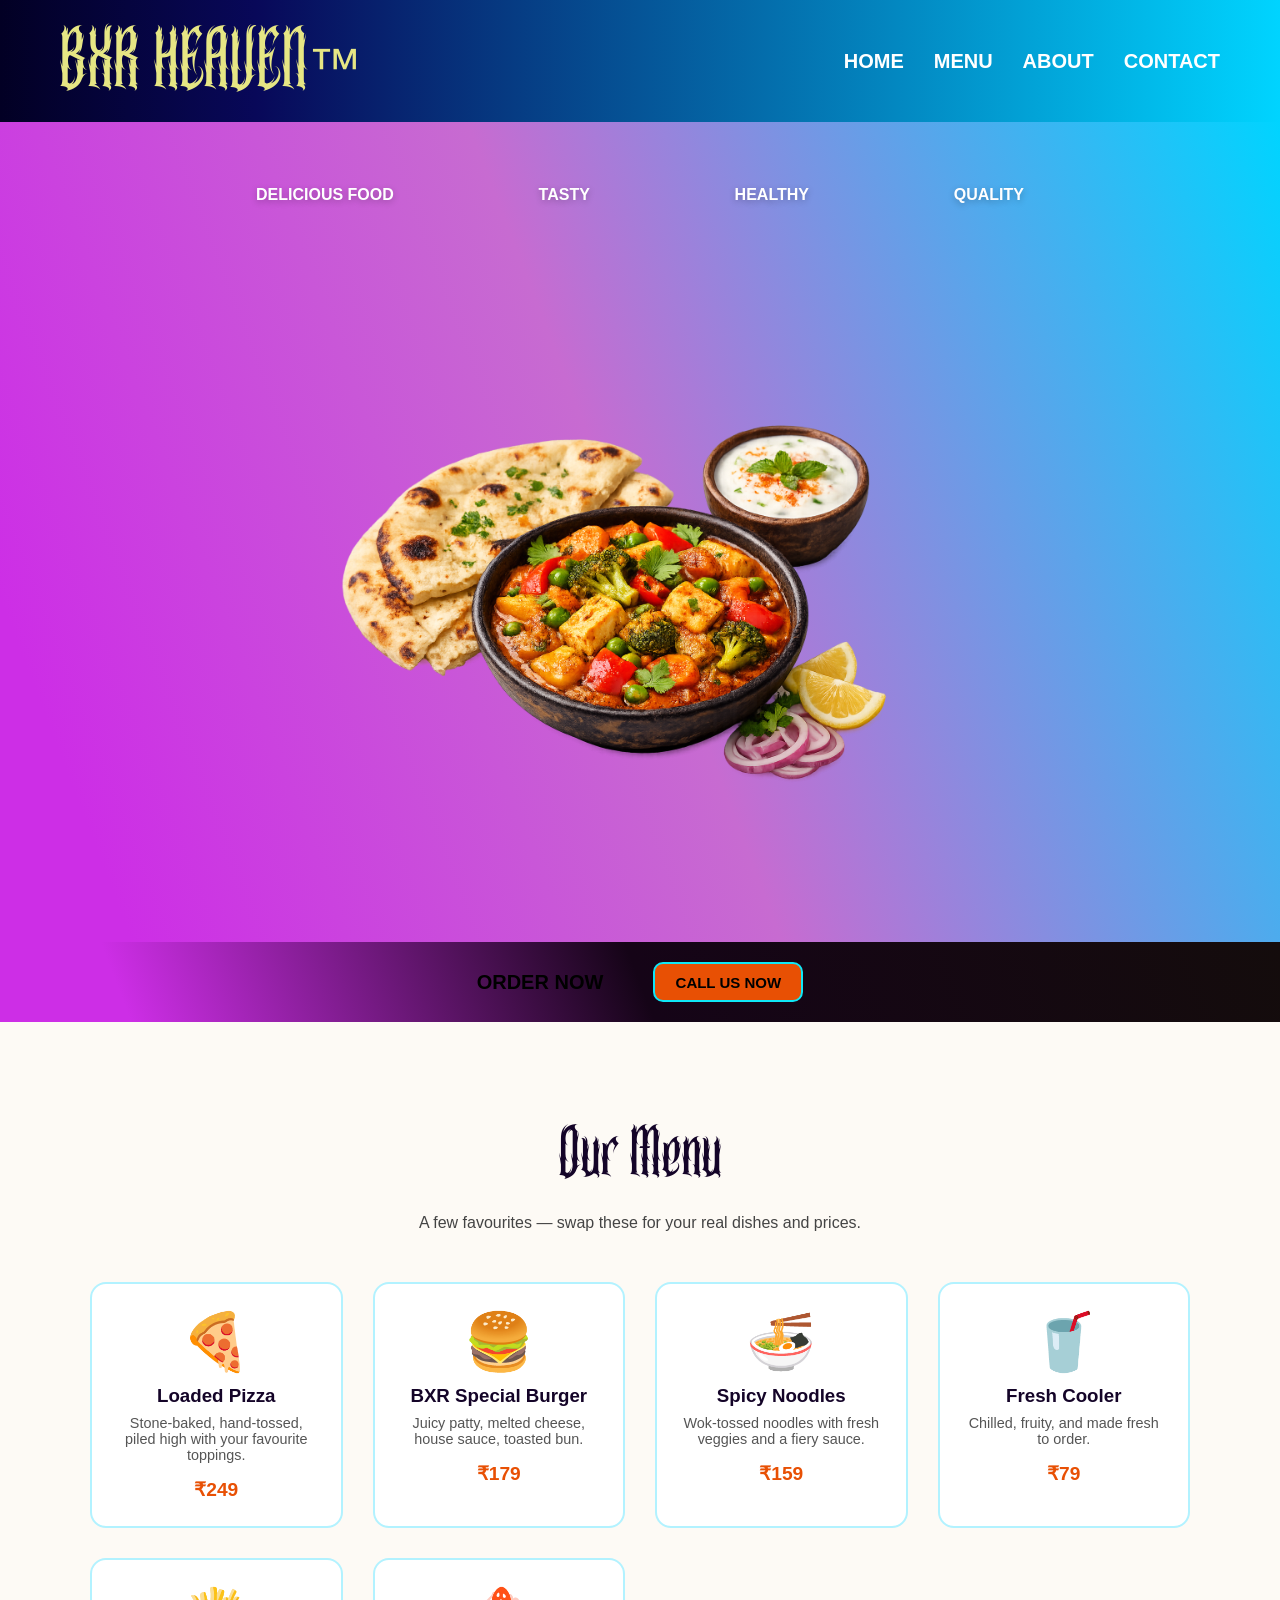
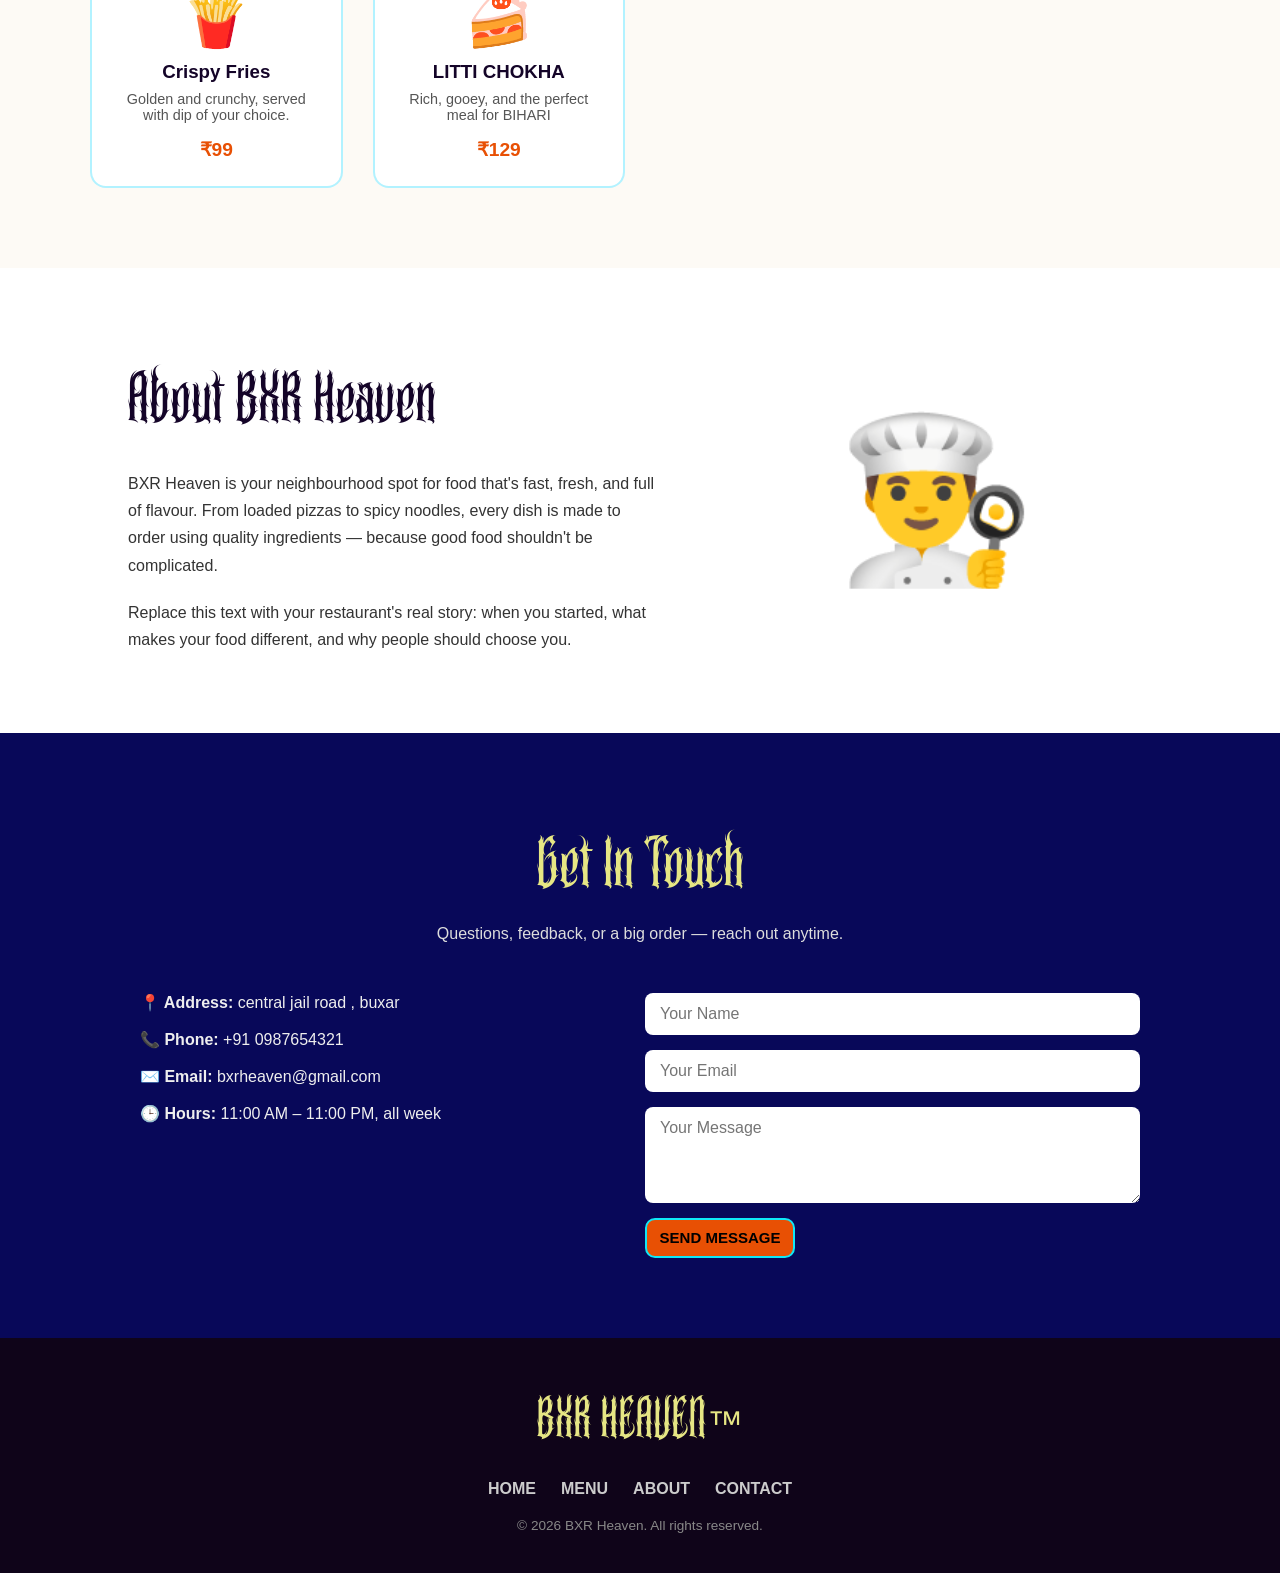
<file: index.html>
<!DOCTYPE html>
<html lang="en">

<head>
    <meta charset="UTF-8">
    <meta name="viewport" content="width=device-width, initial-scale=1.0">
    <title>BXR HEAVEN — Delicious Food, Delivered</title>
    <link rel="stylesheet" href="style.css">
    <link rel="shortcut icon" href="./images/earth1.png" type="image/x-icon">
</head>

<body>

    <!-- ===== NAVBAR ===== -->
    <nav class="navcontainer">
        <ul class="navlist">
            <li>
                <p class="logo">BXR HEAVEN™️</p>
            </li>
            <li class="navlinks">
                <a href="#home">HOME</a>
                <a href="#menu">MENU</a>
                <a href="#about">ABOUT</a>
                <a href="#contact">CONTACT</a>
                
            </li>
        </ul>
    </nav>

    <!-- ===== HERO ===== -->
    <header class="container" id="home">
        <ul class="btn-container">
            <li>DELICIOUS FOOD</li>
            <li>TASTY</li>
            <li>HEALTHY</li>
            <li>QUALITY</li>
        </ul>

        <section class="image">
            <img src="./images/food.png" alt="Signature dish at BXR Heaven">
        </section>

        <ul class="order">
            <li><a href="order.html> 
                <button class= "order-btn" id="order_btn" >ORDER NOW </button>
            </a></li>
            <li><a href="tel:+910987654321"><button class="order-btn">CALL US NOW</button></a></li>
        </ul>
    </header>

    <!-- ===== MENU ===== -->
    <section class="menu-section" id="menu">
        <h2 class="section-title">Our Menu</h2>
        <p class="section-sub">A few favourites — swap these for your real dishes and prices.</p>

        <div class="menu-grid">

            <div class="menu-card">
                <div class="menu-emoji">🍕</div>
                <h3>Loaded Pizza</h3>
                <p>Stone-baked, hand-tossed, piled high with your favourite toppings.</p>
                <span class="menu-price">₹249</span>
            </div>

            <div class="menu-card">
                <div class="menu-emoji">🍔</div>
                <h3>BXR Special Burger</h3>
                <p>Juicy patty, melted cheese, house sauce, toasted bun.</p>
                <span class="menu-price">₹179</span>
            </div>

            <div class="menu-card">
                <div class="menu-emoji">🍜</div>
                <h3>Spicy Noodles</h3>
                <p>Wok-tossed noodles with fresh veggies and a fiery sauce.</p>
                <span class="menu-price">₹159</span>
            </div>

            <div class="menu-card">
                <div class="menu-emoji">🥤</div>
                <h3>Fresh Cooler</h3>
                <p>Chilled, fruity, and made fresh to order.</p>
                <span class="menu-price">₹79</span>
            </div>

            <div class="menu-card">
                <div class="menu-emoji">🍟</div>
                <h3>Crispy Fries</h3>
                <p>Golden and crunchy, served with dip of your choice.</p>
                <span class="menu-price">₹99</span>
            </div>

            <div class="menu-card">
                <div class="menu-emoji">🍰</div>
                <h3>LITTI CHOKHA</h3>
                <p>Rich, gooey, and the perfect meal for BIHARI</p>
                <span class="menu-price">₹129</span>
            </div>

        </div>
    </section>

    <!-- ===== ABOUT ===== -->
    <section class="about-section" id="about">
        <div class="about-text">
            <h2 class="section-title">About BXR Heaven</h2>
            <p>
                BXR Heaven is your neighbourhood spot for food that's fast, fresh, and full of
                flavour. From loaded pizzas to spicy noodles, every dish is made to order using
                quality ingredients — because good food shouldn't be complicated.
            </p>
            <p>
                Replace this text with your restaurant's real story: when you started, what makes
                your food different, and why people should choose you.
            </p>
        </div>
        <div class="about-emoji">👨‍🍳</div>
    </section>

    <!-- ===== CONTACT ===== -->
    <section class="contact-section" id="contact">
        <h2 class="section-title light">Get In Touch</h2>
        <p class="section-sub light">Questions, feedback, or a big order — reach out anytime.</p>

        <div class="contact-grid">
            <div class="contact-info">
                <p><strong>📍 Address:</strong> central jail road , buxar </p>
                <p><strong>📞 Phone:</strong> +91 0987654321</p>
                <p><strong>✉️ Email:</strong> bxrheaven@gmail.com</p>
                <p><strong>🕒 Hours:</strong> 11:00 AM – 11:00 PM, all week</p>
            </div>

            <form class="contact-form" onsubmit="alert('Thanks! We will get back to you soon.'); return false;">
                <input type="text" placeholder="Your Name" required>
                <input type="email" placeholder="Your Email" required>
                <textarea placeholder="Your Message" rows="4" required></textarea>
                <button type="submit" class="order-btn">SEND MESSAGE</button>
            </form>
        </div>
    </section>

    <!-- ===== FOOTER ===== -->
    <footer class="footer">
        <p class="logo footer-logo">BXR HEAVEN™️</p>
        <ul class="footer-links">
            <a href="#home">HOME</a>
            <a href="#menu">MENU</a>
            <a href="#about">ABOUT</a>
            <a href="#contact">CONTACT</a>
        </ul>
        <p class="footer-copy">© 2026 BXR Heaven. All rights reserved.</p>
    </footer>

</body>

</html>
</file>
<file: style.css>
* {
  margin: 0;
  padding: 0;
  box-sizing: border-box;
}

@font-face {
  font-family: "aryan";
  src: url("./Maytorm-Regular.ttf") format("truetype");
  font-weight: bold;
}

html {
  scroll-behavior: smooth;
}

body {
  overflow-x: hidden;
  font-family: "Segoe UI", Roboto, sans-serif;
  color: #1a1a1a;
}

a {
  text-decoration: none;
  font-size: 20px;
  font-weight: 600;
  color: black;
  transition: color 0.3s;
}

a:hover {
  color: rgb(232, 80, 4);
}

/* ===== NAVBAR ===== */
.navcontainer {
  width: 100%;
  background: linear-gradient(
    90deg,
    rgba(2, 0, 36, 1) 0%,
    rgba(8, 8, 89, 1) 20%,
    rgba(0, 212, 255, 1) 100%
  );
  min-height: 100px;
}

.navlist {
  list-style: none;
  display: flex;
  align-items: center;
  justify-content: space-between;
  padding: 0 60px;
  min-height: 100px;
}

.logo {
  font-family: "aryan", sans-serif;
  font-size: 6vh;
  color: rgb(230, 230, 132);
}

.navlinks {
  display: flex;
  gap: 30px;
}

.navlinks a {
  color: white;
}

/* ===== HERO ===== */
.container {
  min-height: 100vh;
  width: 100%;
  background: linear-gradient(
    69deg,
    rgba(205, 46, 230, 1) 10%,
    rgba(199, 107, 209, 1) 50%,
    rgba(0, 212, 255, 1) 100%
  );
  display: flex;
  flex-direction: column;
}

.btn-container {
  display: flex;
  flex-wrap: wrap;
  gap: 20px;
  margin-top: 5%;
  padding: 0 20%;
  list-style: none;
  justify-content: space-between;
  font-weight: 700;
  color: white;
  text-shadow: 0 2px 6px rgba(0, 0, 0, 0.25);
}

.image {
  flex: 1;
  display: flex;
  align-items: center;
  justify-content: center;
  margin-top: 4%;
}

.image img {
  max-width: 50%;
  height: auto;
}

.order {
  display: flex;
  flex-wrap: wrap;
  padding: 20px;
  justify-content: center;
  align-items: center;
  gap: 50px;
  list-style: none;
  background: linear-gradient(
    69deg,
    rgba(205, 46, 230, 1) 10%,
    rgba(21, 4, 23, 1) 50%,
    rgba(20, 12, 12, 1) 100%
  );
}

.order-btn {
  width: 10em;
  height: 5ex;
  background-color: rgb(232, 80, 4);
  border: 2px solid rgb(15, 232, 247);
  border-radius: 10px;
  font-weight: bold;
  font-size: 15px;
  color: black;
  cursor: pointer;
}

.order-btn:hover {
  transform: scale(1.1);
  box-shadow: 0 0 10px rgb(15, 232, 247);
}

/* ===== SECTION TITLES ===== */
.section-title {
  font-family: "aryan", sans-serif;
  font-size: 5vh;
  text-align: center;
  color: rgb(20, 4, 40);
}

.section-title.light {
  color: rgb(230, 230, 132);
}

.section-sub {
  text-align: center;
  max-width: 500px;
  margin: 10px auto 0;
  color: #444;
}

.section-sub.light {
  color: #ddd;
}

/* ===== MENU ===== */
.menu-section {
  padding: 80px 40px;
  background: #fdfaf5;
}

.menu-grid {
  display: grid;
  grid-template-columns: repeat(auto-fit, minmax(240px, 1fr));
  gap: 30px;
  max-width: 1100px;
  margin: 50px auto 0;
}

.menu-card {
  background: white;
  border: 2px solid rgba(0, 212, 255, 0.3);
  border-radius: 16px;
  padding: 25px;
  text-align: center;
  transition: transform 0.3s, box-shadow 0.3s;
}

.menu-card:hover {
  transform: translateY(-6px);
  box-shadow: 0 10px 25px rgba(205, 46, 230, 0.25);
}

.menu-emoji {
  font-size: 3.5rem;
  margin-bottom: 10px;
}

.menu-card h3 {
  margin-bottom: 8px;
  color: rgb(20, 4, 40);
}

.menu-card p {
  color: #555;
  font-size: 0.9rem;
  margin-bottom: 15px;
}

.menu-price {
  display: inline-block;
  font-weight: bold;
  color: rgb(232, 80, 4);
  font-size: 1.2rem;
}

/* ===== ABOUT ===== */
.about-section {
  display: flex;
  flex-wrap: wrap;
  align-items: center;
  gap: 40px;
  padding: 80px 10%;
  background: #ffffff;
}

.about-text {
  flex: 1 1 320px;
}

.about-text .section-title {
  text-align: left;
}

.about-text p {
  margin-top: 20px;
  line-height: 1.7;
  color: #333;
  max-width: 60ch;
}

.about-emoji {
  flex: 1 1 200px;
  font-size: 10rem;
  text-align: center;
}

/* ===== CONTACT ===== */
.contact-section {
  padding: 80px 10%;
  background: rgba(8, 8, 89, 1);
}

.contact-grid {
  display: flex;
  flex-wrap: wrap;
  gap: 50px;
  max-width: 1000px;
  margin: 50px auto 0;
}

.contact-info {
  flex: 1 1 280px;
  color: #eee;
  display: flex;
  flex-direction: column;
  gap: 18px;
  font-size: 1rem;
}

.contact-form {
  flex: 1 1 320px;
  display: flex;
  flex-direction: column;
  gap: 15px;
}

.contact-form input,
.contact-form textarea {
  padding: 12px 15px;
  border-radius: 8px;
  border: none;
  font-family: inherit;
  font-size: 1rem;
}

.contact-form button {
  align-self: flex-start;
}

/* ===== FOOTER ===== */
.footer {
  background: rgb(15, 4, 25);
  color: #ccc;
  text-align: center;
  padding: 40px 20px;
}

.footer-logo {
  font-size: 4vh;
}

.footer-links {
  display: flex;
  flex-wrap: wrap;
  justify-content: center;
  gap: 25px;
  list-style: none;
  margin: 20px 0;
}

.footer-links a {
  color: #ccc;
  font-size: 16px;
}

.footer-copy {
  font-size: 0.85rem;
  color: #888;
  margin-top: 10px;
}

/* ===== RESPONSIVE ===== */
@media (max-width: 768px) {
  .navlist {
    flex-direction: column;
    padding: 15px;
    gap: 10px;
    text-align: center;
  }

  .navlinks {
    gap: 16px;
  }

  .logo {
    font-size: 4vh;
  }

  .btn-container {
    padding: 0 8%;
    justify-content: center;
    text-align: center;
  }

  .image img {
    max-width: 80%;
  }

  .about-section {
    text-align: center;
  }

  .about-text .section-title {
    text-align: center;
  }

  .about-text p {
    margin-left: auto;
    margin-right: auto;
  }
}
</file>
